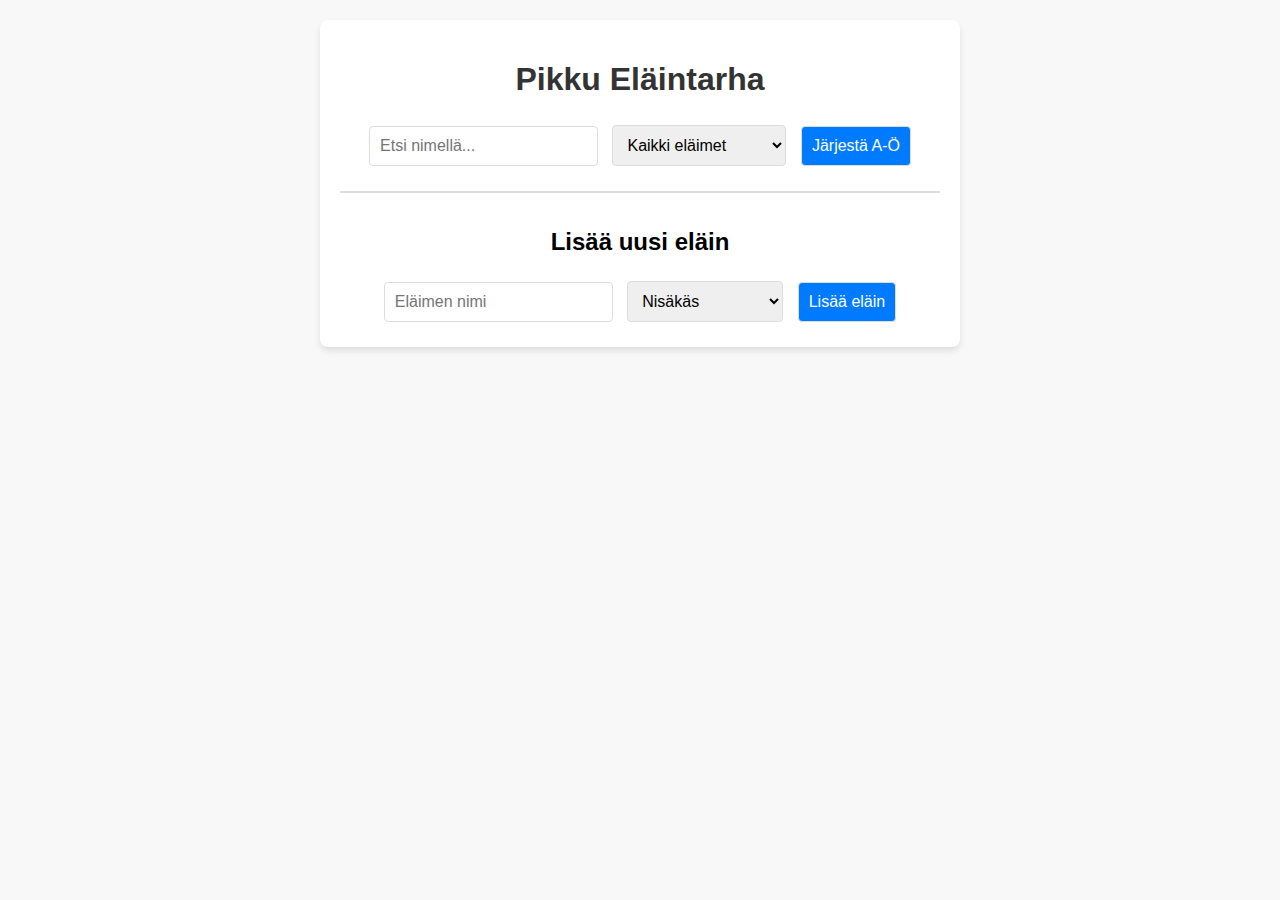
<file: 07_viikko/pikku_eläintarha/index.html>
<!DOCTYPE html>
<html lang="fi">
  <head>
    <meta charset="UTF-8" />
    <meta name="viewport" content="width=device-width, initial-scale=1.0" />
    <title>Pikku Eläintarha</title>
    <link rel="icon" href="favicon.png" type="image/png" />
    <link rel="stylesheet" href="style.css" />
    <script src="script.js" defer></script>
  </head>
  <body>
    <div class="container">
      <h1>Pikku Eläintarha</h1>

      <!-- Haku ja suodatus osio -->
      <div class="controls">
        <input type="text" id="searchAnimal" placeholder="Etsi nimellä..." />
        <select id="filterType">
          <option value="Kaikki">Kaikki eläimet</option>
          <option value="Nisäkäs">Nisäkkäät</option>
          <option value="Lintu">Linnut</option>
          <option value="Matelija">Matelijat</option>
          <option value="Sammakkoeläin">Sammakkoeläimet</option>
          <option value="Kala">Kalat</option>
        </select>
        <button id="sortAnimals">Järjestä A-Ö</button>
      </div>

      <!-- Eläinten listanäkymä -->
      <ul id="animalList"></ul>

      <!-- Uuden eläimen lisääminen -->
      <div class="add-animal">
        <h2>Lisää uusi eläin</h2>
        <input type="text" id="newAnimalName" placeholder="Eläimen nimi" />
        <select id="newAnimalType">
          <option value="Nisäkäs">Nisäkäs</option>
          <option value="Lintu">Lintu</option>
          <option value="Matelija">Matelija</option>
          <option value="Sammakkoeläin">Sammakkoeläin</option>
          <option value="Kala">Kala</option>
        </select>
        <button id="addAnimal">Lisää eläin</button>
      </div>
    </div>
  </body>
</html>
</file>
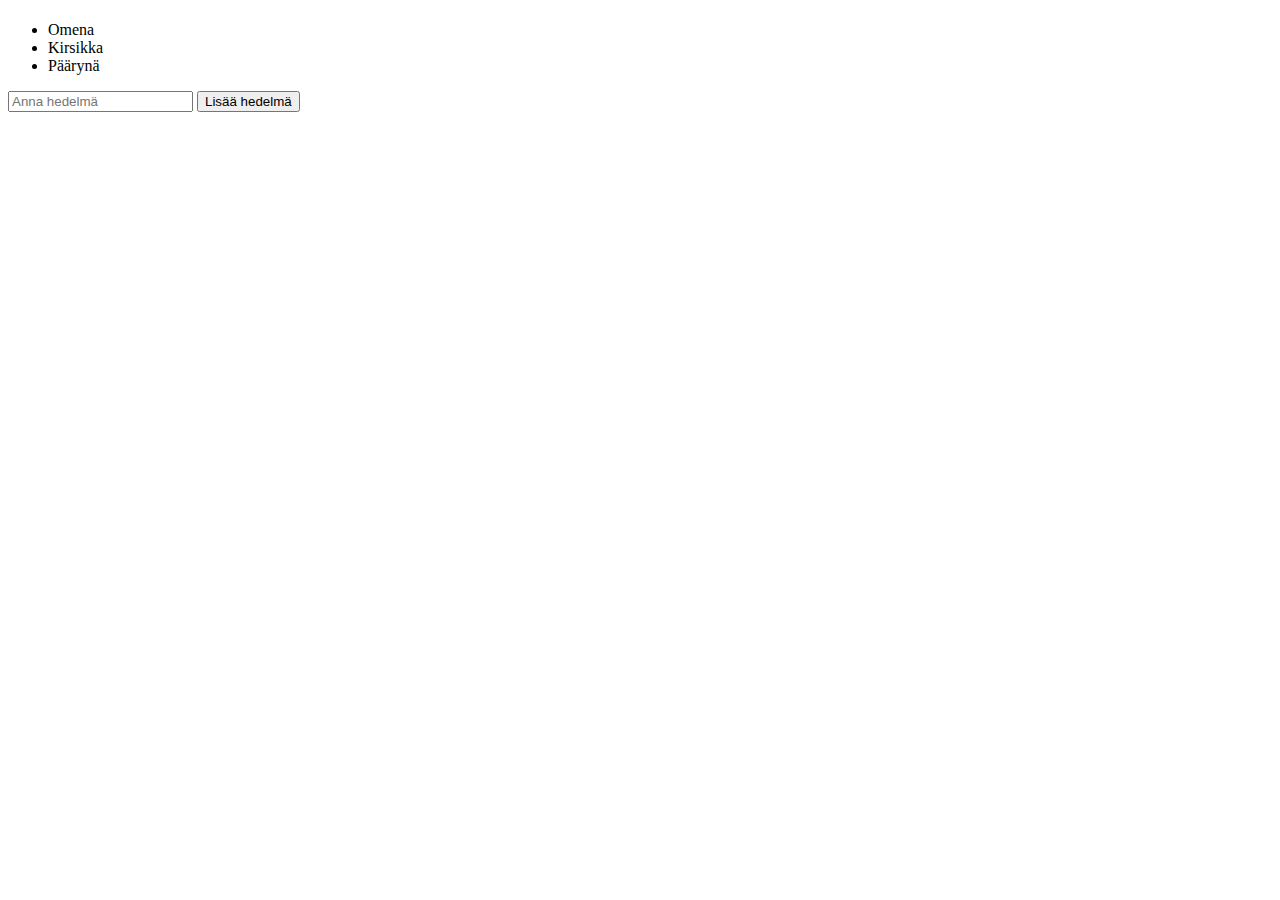
<file: 04_viikko/harjoitukset/DOM_02/index.html>
<!DOCTYPE html>
<html lang="fi">
  <head>
    <meta charset="UTF-8" />
    <meta name="viewport" content="width=device-width, initial-scale=1.0" />
    <title>Perus DOM 2</title>
  </head>
  <body>
    <h1></h1>
    <ul id="fruitList">
      <li>Omena</li>
      <li>Kirsikka</li>
      <li>Päärynä</li>
    </ul>
    <input type="text" id="fruitInput" placeholder="Anna hedelmä" />
    <button id="addFruitBtn">Lisää hedelmä</button>
    <script src="script.js"></script>
  </body>
</html>
</file>
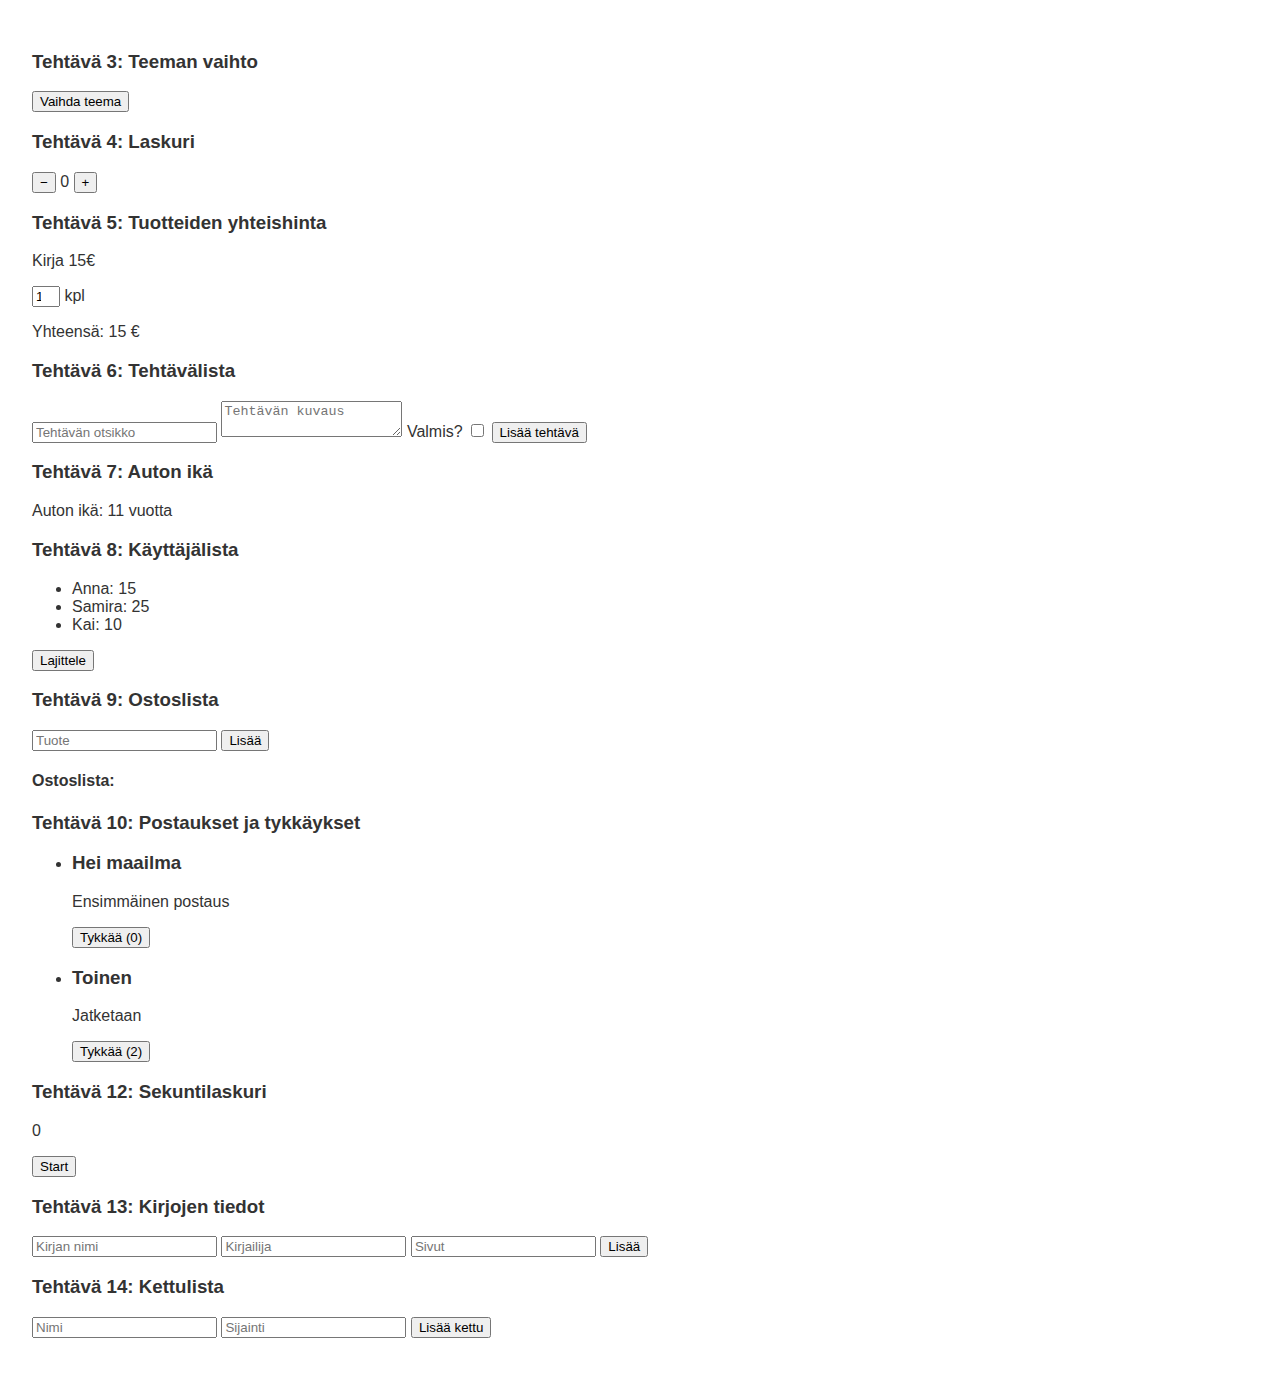
<file: 07_viikko/harjoitukset/vastaukset/index.html>
<!DOCTYPE html>
<html lang="en">
  <head>
    <meta charset="UTF-8" />
    <meta name="viewport" content="width=device-width, initial-scale=1.0" />
    <style>
      :root {
        --bg-color: #ffffff;
        --text-color: #333333;
        --button-bg: #007acc;
        --button-text: #ffffff;
        --button-hover-bg: #005fa3;
      }

      /* Jos data-theme="dark", korvataan muuttujat */
      body[data-theme="dark"] {
        --bg-color: #1e1e1e;
        --text-color: #f0f0f0;
        --button-bg: #444444;
        --button-text: #f0f0f0;
        --button-hover-bg: #555555;
      }

      /* Sovelletaan muuttujia bodyyn ja muihin elementteihin */
      body {
        background-color: var(--bg-color);
        color: var(--text-color);
        font-family: sans-serif;
        margin: 0;
        padding: 2rem;
        transition: background-color 0.3s, color 0.3s;
      }

      #themeBtn:hover {
        background-color: var(--button-hover-bg);
      }
    </style>
    <title>Olio-harjoitukset</title>
  </head>
  <body>
    <h3>Tehtävä 3: Teeman vaihto</h3>
    <button id="themeBtn">Vaihda teema</button>

    <h3>Tehtävä 4: Laskuri</h3>

    <div>
      <button id="dec">−</button>
      <span id="val">0</span>
      <button id="inc">+</button>
    </div>

    <h3>Tehtävä 5: Tuotteiden yhteishinta</h3>
    <p><span id="itemName"></span> <span id="itemPrice"></span>€</p>
    <input type="number" id="qty" min="0" value="1" style="width: 20px" />
    <label for="qty">kpl</label>

    <p id="total"></p>

    <h3>Tehtävä 6: Tehtävälista</h3>
    <input id="title" placeholder="Tehtävän otsikko" />
    <textarea id="desc" placeholder="Tehtävän kuvaus"></textarea>
    <label>
      Valmis?
      <input type="checkbox" id="completed" />
    </label>
    <button id="addTask">Lisää tehtävä</button>
    <ul id="taskList"></ul>

    <h3>Tehtävä 7: Auton ikä</h3>
    <p id="carInfo"></p>
    <h3>Tehtävä 8: Käyttäjälista</h3>
    <ul id="userList"></ul>
    <button id="sortUsers">Lajittele</button>

    <h3>Tehtävä 9: Ostoslista</h3>
    <input id="itemInput" placeholder="Tuote" />
    <button id="addItem">Lisää</button>
    <h4>Ostoslista:</h4>
    <ul id="list"></ul>

    <h3>Tehtävä 10: Postaukset ja tykkäykset</h3>
    <ul id="posts"></ul>

    <h3>Tehtävä 12: Sekuntilaskuri</h3>
    <p id="timer">0</p>
    <button id="start">Start</button>

    <h3>Tehtävä 13: Kirjojen tiedot</h3>
    <form id="bookForm">
      <input id="t" placeholder="Kirjan nimi" required />
      <input id="a" placeholder="Kirjailija" required />
      <input id="p" type="number" placeholder="Sivut" required />
      <button type="submit">Lisää</button>
    </form>
    <ul id="books"></ul>

    <h3>Tehtävä 14: Kettulista</h3>
    <input id="name" placeholder="Nimi" />
    <input id="loc" placeholder="Sijainti" />
    <button id="addFox">Lisää kettu</button>
    <ul id="foxes"></ul>
    <script src="03_esimerkit.js"></script>
  </body>
</html>
</file>
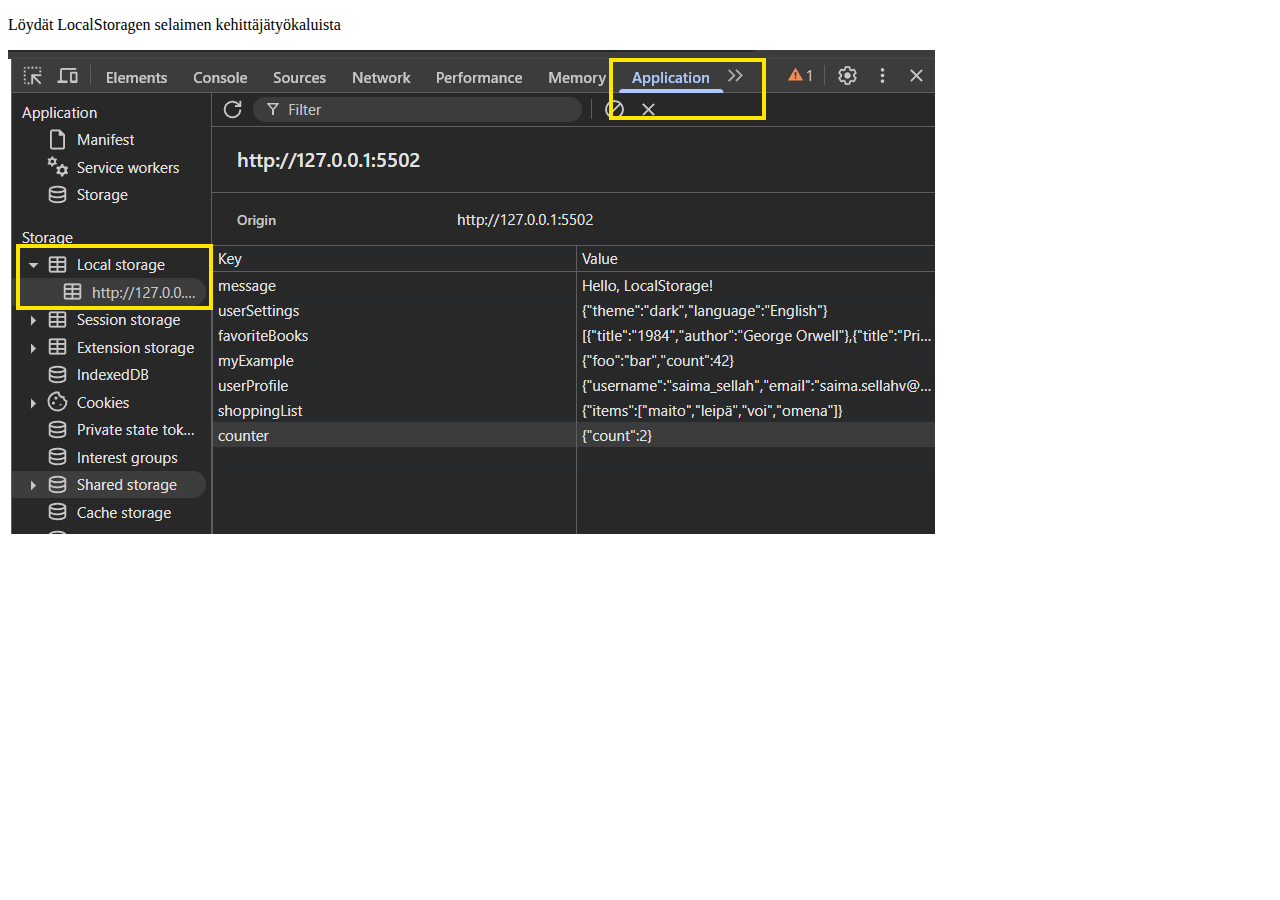
<file: 08_viikko/harjoitukset/vastaukset/index.html>
<!DOCTYPE html>
<html lang="en">
  <head>
    <meta charset="UTF-8" />
    <meta name="viewport" content="width=device-width, initial-scale=1.0" />
    <title>LocalStorage</title>
  </head>
  <body>
    <p>Löydät LocalStoragen selaimen kehittäjätyökaluista</p>
    <img src="/assets/localstorage_inspect.png" alt="" />
    <script src="esimerkki_localstorage.js"></script>
  </body>
</html>
</file>
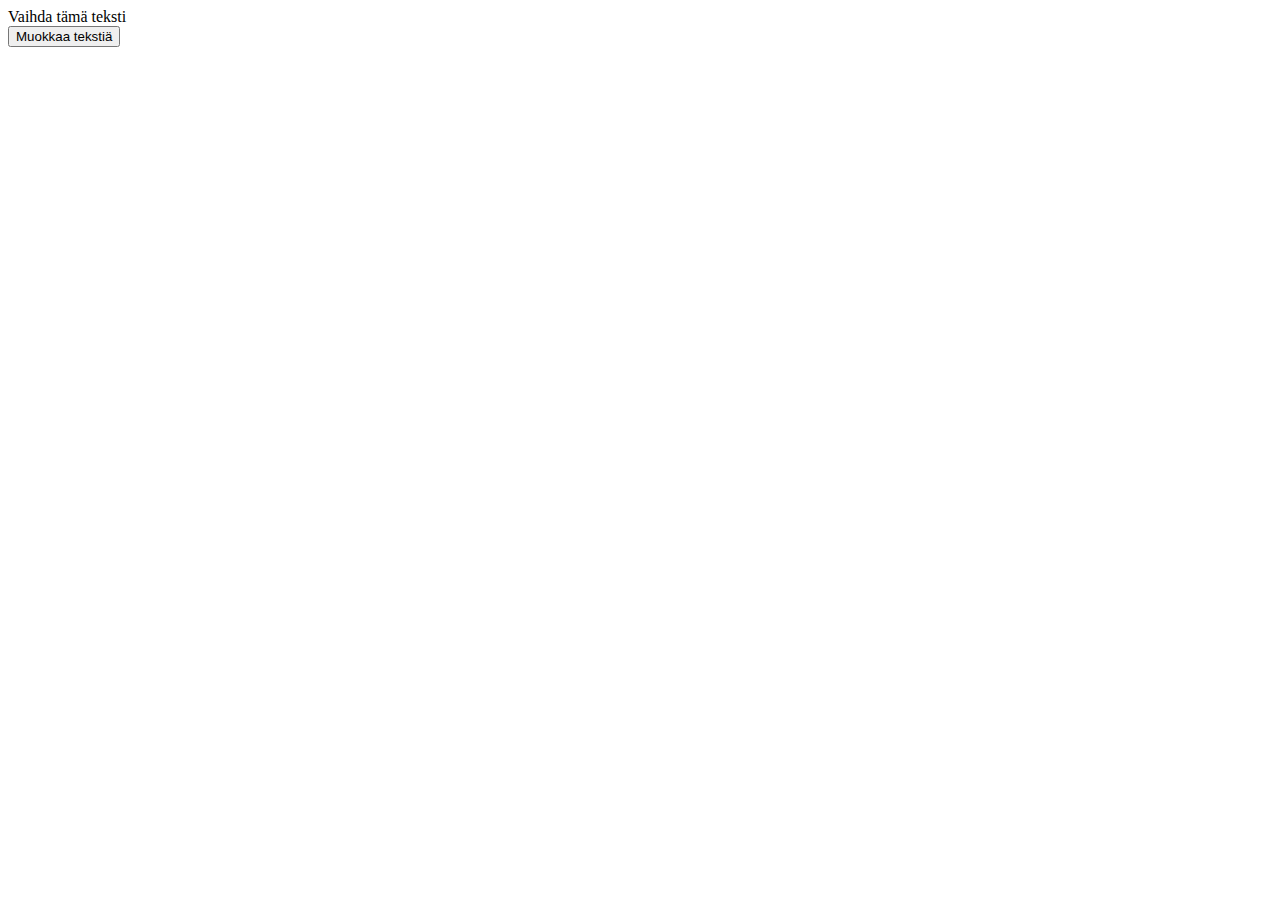
<file: 03_viikko/harjoitukset/DOM_01/DOM_01A/index.html>
<!DOCTYPE html>
<html lang="en">
  <head>
    <meta charset="UTF-8" />
    <meta name="viewport" content="width=device-width, initial-scale=1.0" />
    <title>DOM 1</title>
  </head>
  <body>
    <div id="content">Vaihda tämä teksti</div>
    <button>Muokkaa tekstiä</button>
    <script src="script.js"></script>
  </body>
</html>
</file>
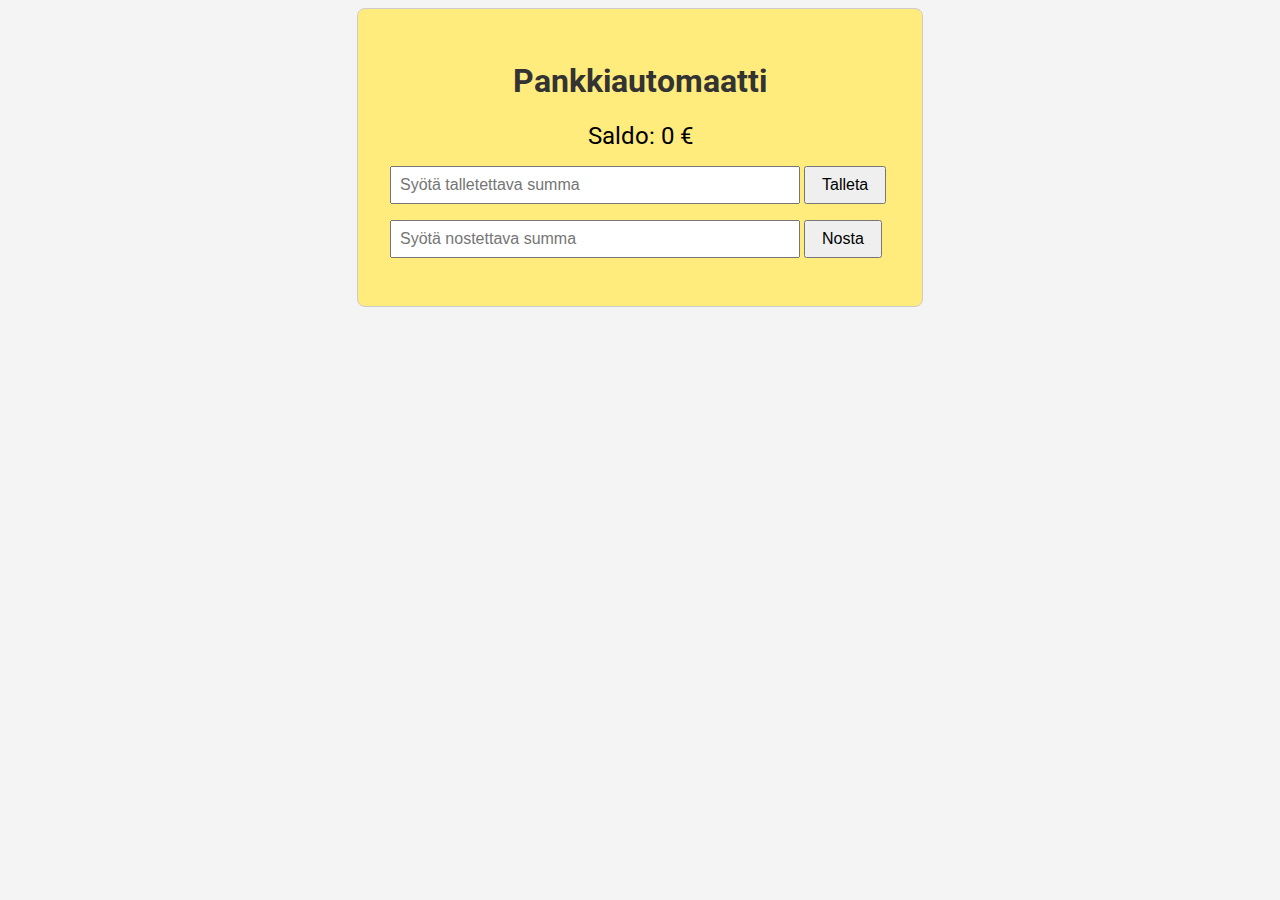
<file: 05_viikko/harjoitukset/vastaukset/pankkiautomaatti/index.html>
<!DOCTYPE html>
<html lang="fi">
  <head>
    <meta charset="UTF-8" />
    <meta name="viewport" content="width=device-width, initial-scale=1.0" />
    <title>Pankkiautomaatti-simulaattori</title>
    <link
      href="https://fonts.googleapis.com/css2?family=Roboto&display=swap"
      rel="stylesheet"
    />
    <link rel="stylesheet" href="styles.css" />
  </head>
  <body>
    <div id="display">
      <h1>Pankkiautomaatti</h1>
      <div class="saldo" id="saldoNaytto">Saldo: 0 €</div>

      <div class="input-group">
        <input
          type="number"
          id="talletusSumma"
          placeholder="Syötä talletettava summa"
        />
        <button id="talletaBtn">Talleta</button>
      </div>

      <div class="input-group">
        <input
          type="number"
          id="nostoSumma"
          placeholder="Syötä nostettava summa"
        />
        <button id="nostaBtn">Nosta</button>
      </div>

      <div class="message" id="viesti"></div>
    </div>
    <script src="script.js"></script>
  </body>
</html>
</file>
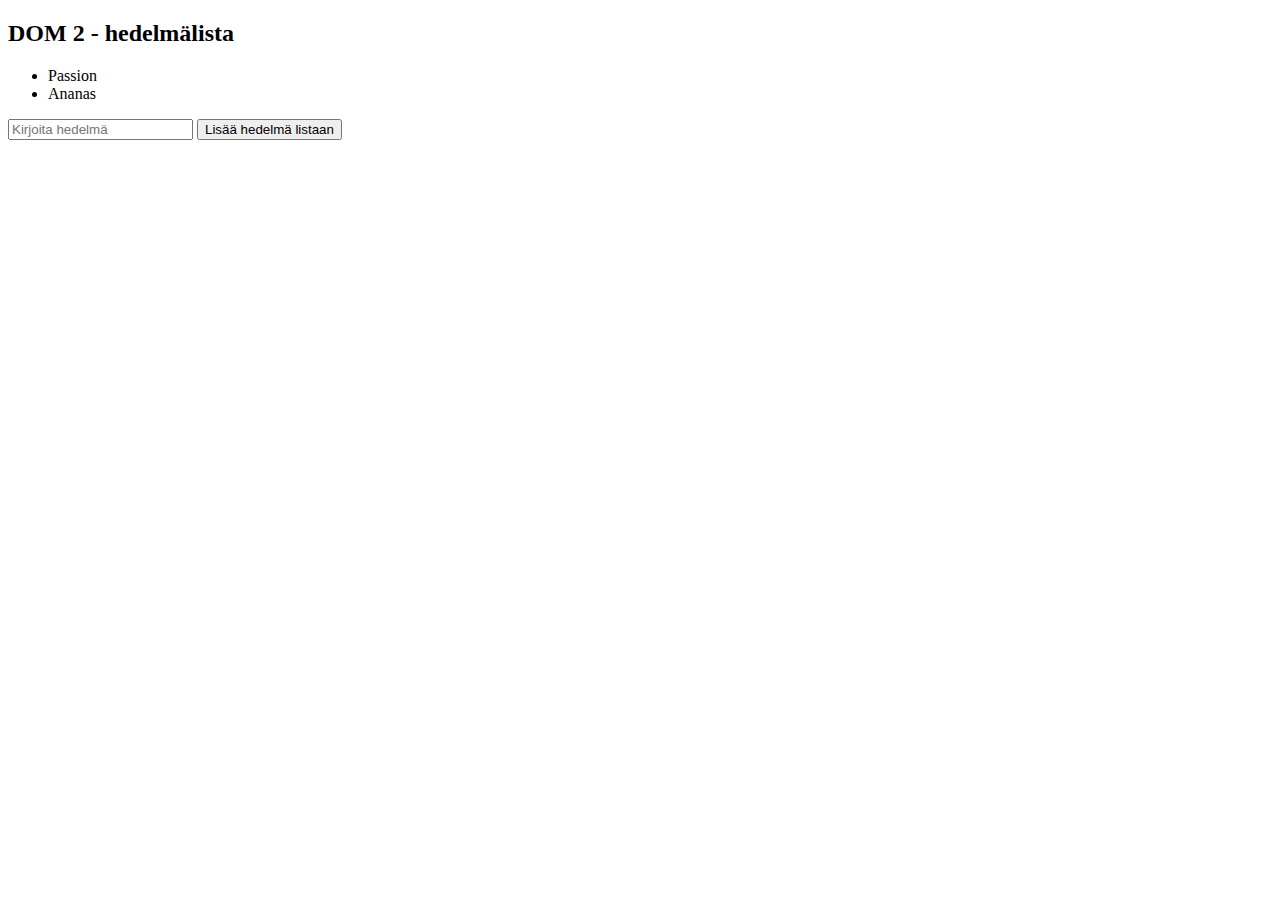
<file: 04_viikko/harjoitukset/dom_vastaukset/dom_02.html>
<!DOCTYPE html>
<html lang="en">
  <head>
    <meta charset="UTF-8" />
    <meta name="viewport" content="width=device-width, initial-scale=1.0" />
    <title>Dom 2</title>
  </head>
  <body>
    <h2>DOM 2 - hedelmälista</h2>
    <ul id="fruitList">
      <li>Passion</li>
      <li>Ananas</li>
    </ul>

    <input id="fruitInput" type="text" placeholder="Kirjoita hedelmä" />
    <button id="addButton">Lisää hedelmä listaan</button>
    <script src="dom_02.js"></script>
  </body>
</html>
</file>
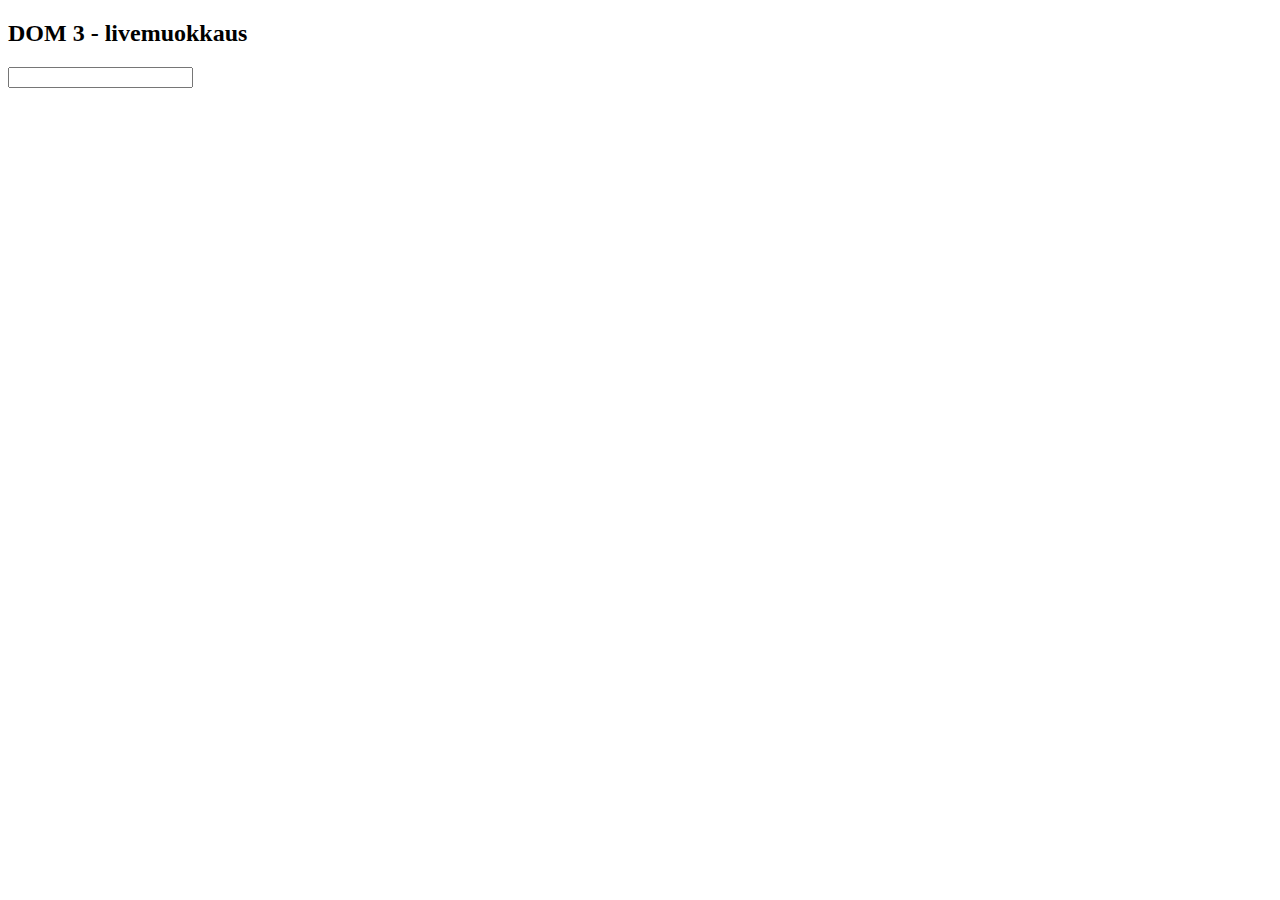
<file: 04_viikko/harjoitukset/dom_vastaukset/dom_03.html>
<!DOCTYPE html>
<html lang="en">
  <head>
    <meta charset="UTF-8" />
    <meta name="viewport" content="width=device-width, initial-scale=1.0" />
    <title>Dom 3</title>
  </head>
  <body>
    <h2>DOM 3 - livemuokkaus</h2>
    <input id="inputText" type="text" />
    <div id="displayText"></div>
    <script src="dom_03.js"></script>
  </body>
</html>
</file>
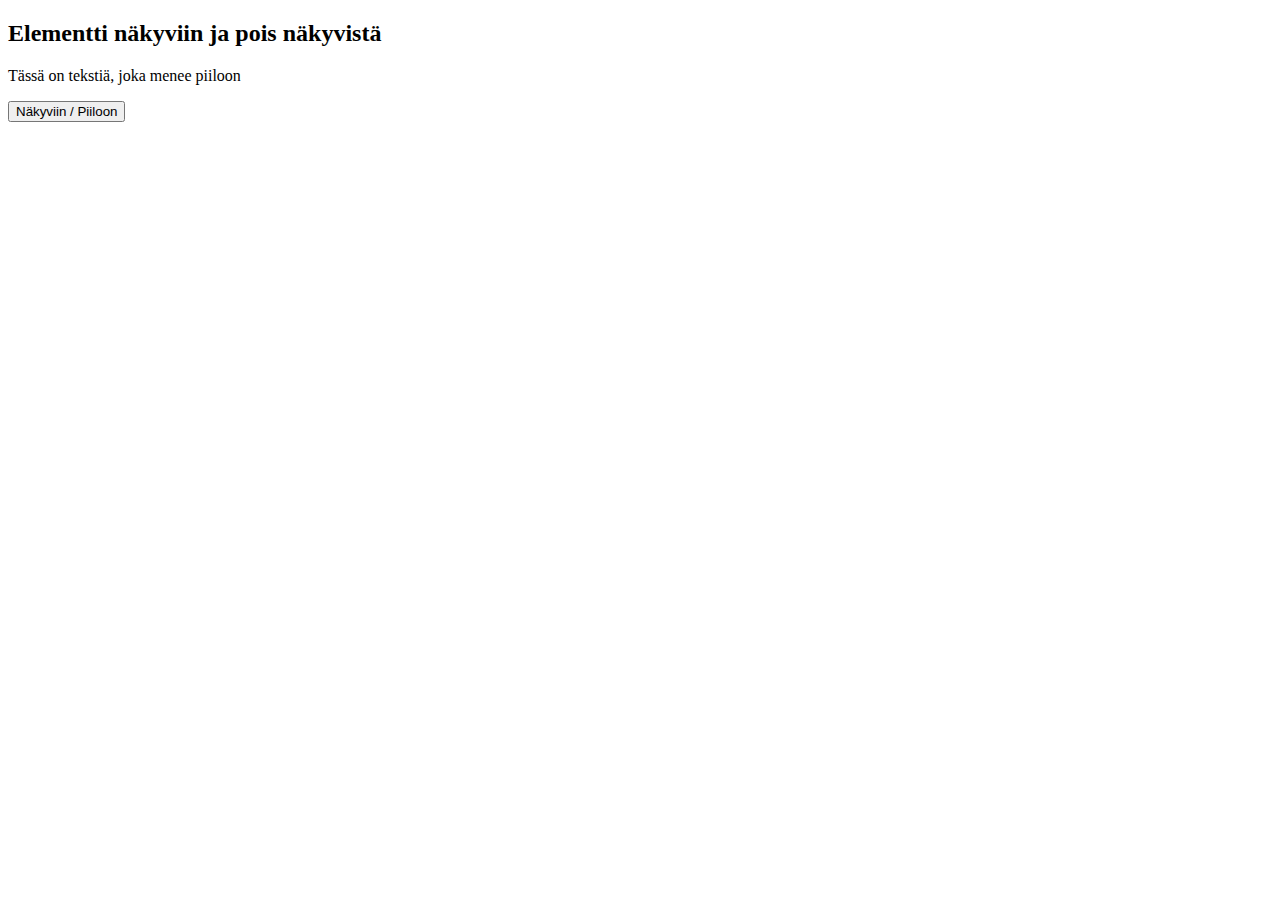
<file: 04_viikko/harjoitukset/dom_vastaukset/dom_04.html>
<!DOCTYPE html>
<html lang="en">
  <head>
    <meta charset="UTF-8" />
    <meta name="viewport" content="width=device-width, initial-scale=1.0" />
    <title>DOM 4</title>
  </head>
  <body>
    <h2>Elementti näkyviin ja pois näkyvistä</h2>

    <p id="hideShow">Tässä on tekstiä, joka menee piiloon</p>

    <button id="toggleVisibility">Näkyviin / Piiloon</button>
    <!-- Jos teet funktiokutsun suoraan html-koodista, korvaa edellinen rivi tällä:

    <button onclick="toggle()">Näkyviin / Piiloon</button>
-->

    <script src="dom_04.js"></script>
  </body>
</html>
</file>
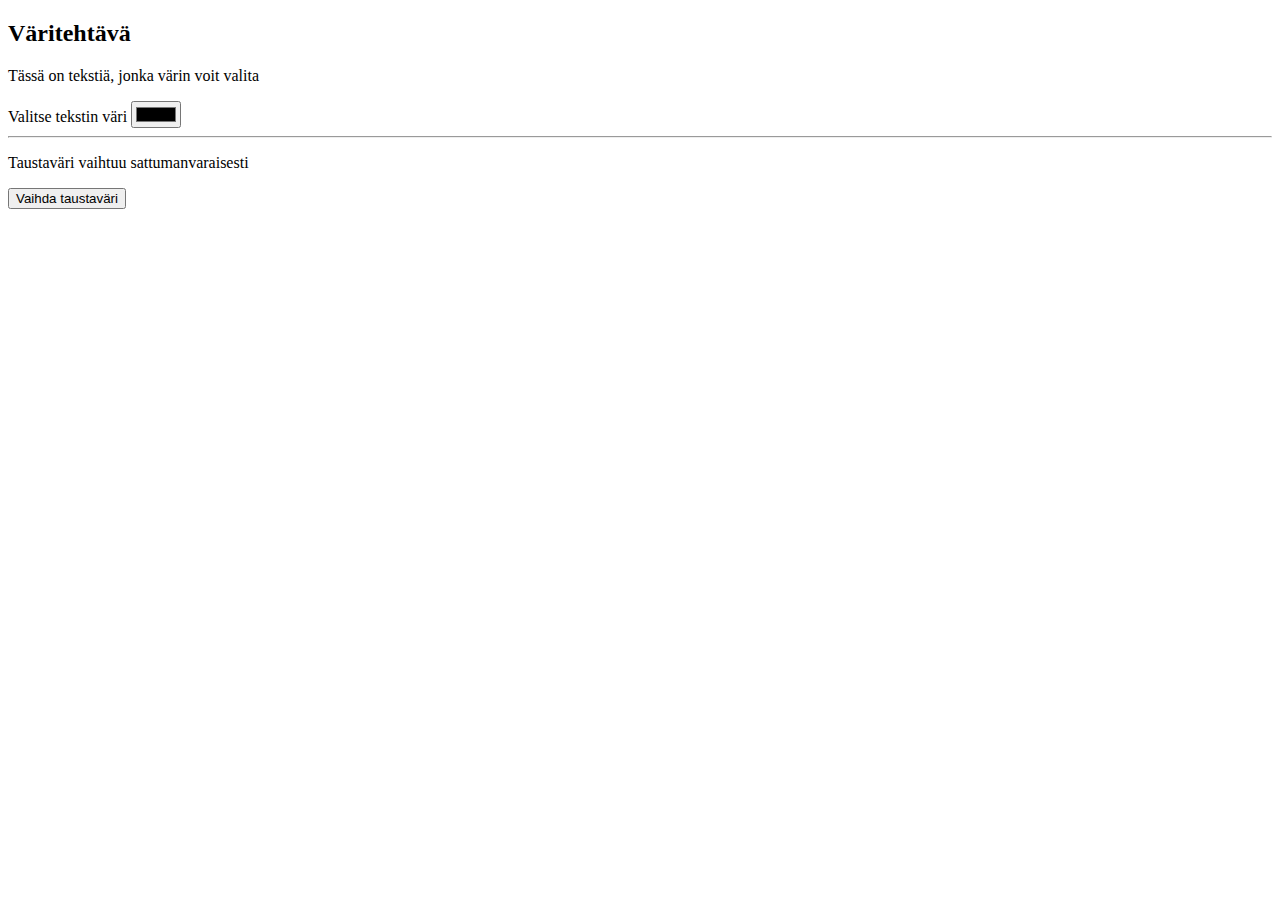
<file: 04_viikko/harjoitukset/dom_vastaukset/dom_05.html>
<!DOCTYPE html>
<html lang="en">
  <head>
    <meta charset="UTF-8" />
    <meta name="viewport" content="width=device-width, initial-scale=1.0" />
    <title>Dom 5 - väritehtävä</title>
  </head>
  <body>
    <h2>Väritehtävä</h2>
    <p id="text">Tässä on tekstiä, jonka värin voit valita</p>
    <label for="textColor">Valitse tekstin väri</label>
    <input type="color" id="textColor" />
    <hr />
    <p>Taustaväri vaihtuu sattumanvaraisesti</p>
    <button id="backgroundcolor">Vaihda taustaväri</button>
    <script src="dom_05.js"></script>
  </body>
</html>
</file>
<file: 07_viikko/pikku_eläintarha/style.css>
/* General Page Styling */
body {
  font-family: Arial, sans-serif;
  background-color: #f8f8f8;
  text-align: center;
  margin: 0;
  padding: 20px;
}

/* Main Container */
.container {
  width: 80%;
  max-width: 600px;
  margin: auto;
  background: white;
  padding: 20px;
  box-shadow: 0px 4px 6px rgba(0, 0, 0, 0.1);
  border-radius: 8px;
}

/* Heading */
h1 {
  color: #333;
}

/* Controls (Search, Filter, Sort) */
.controls {
  margin-bottom: 15px;
}

input,
select,
button {
  padding: 10px;
  margin: 5px;
  border: 1px solid #ddd;
  border-radius: 4px;
  font-size: 16px;
}

button {
  background-color: #007bff;
  color: white;
  cursor: pointer;
}

button:hover {
  background-color: #0056b3;
}

/* Animal List */
#animalList {
  list-style-type: none;
  padding: 0;
}

#animalList li {
  background: #fff;
  margin: 8px 0;
  padding: 10px;
  border-radius: 5px;
  box-shadow: 0px 2px 4px rgba(0, 0, 0, 0.1);
  display: flex;
  justify-content: space-between;
  align-items: center;
}

.remove-btn {
  background-color: #dc3545;
  color: white;
  border: none;
  padding: 5px 8px;
  cursor: pointer;
}

.remove-btn:hover {
  background-color: #c82333;
}

/* Add New Animal Form */
.add-animal {
  margin-top: 20px;
  padding-top: 15px;
  border-top: 2px solid #ddd;
}
</file>
<file: 05_viikko/harjoitukset/vastaukset/pankkiautomaatti/styles.css>
body {
  font-family: "Roboto", sans-serif;
  background-color: #f4f4f4;
}
h1 {
  text-align: center;
  color: #333;
}
#display {
  padding: 2rem;
  max-width: 500px;
  margin: auto;
  border: 1px solid #ccc;
  border-radius: 8px;
  background-color: rgb(255, 236, 125);
}

.saldo {
  font-size: 1.5rem;
  margin-bottom: 1rem;
  text-align: center;
}
.input-group {
  margin-bottom: 1rem;
}
input[type="number"] {
  width: calc(100% - 110px);
  padding: 0.5rem;
  font-size: 1rem;
}
button {
  padding: 0.5rem 1rem;
  font-size: 1rem;
  cursor: pointer;
}
.message {
  margin-top: 1rem;
  color: red;
  text-align: center;
}
</file>
